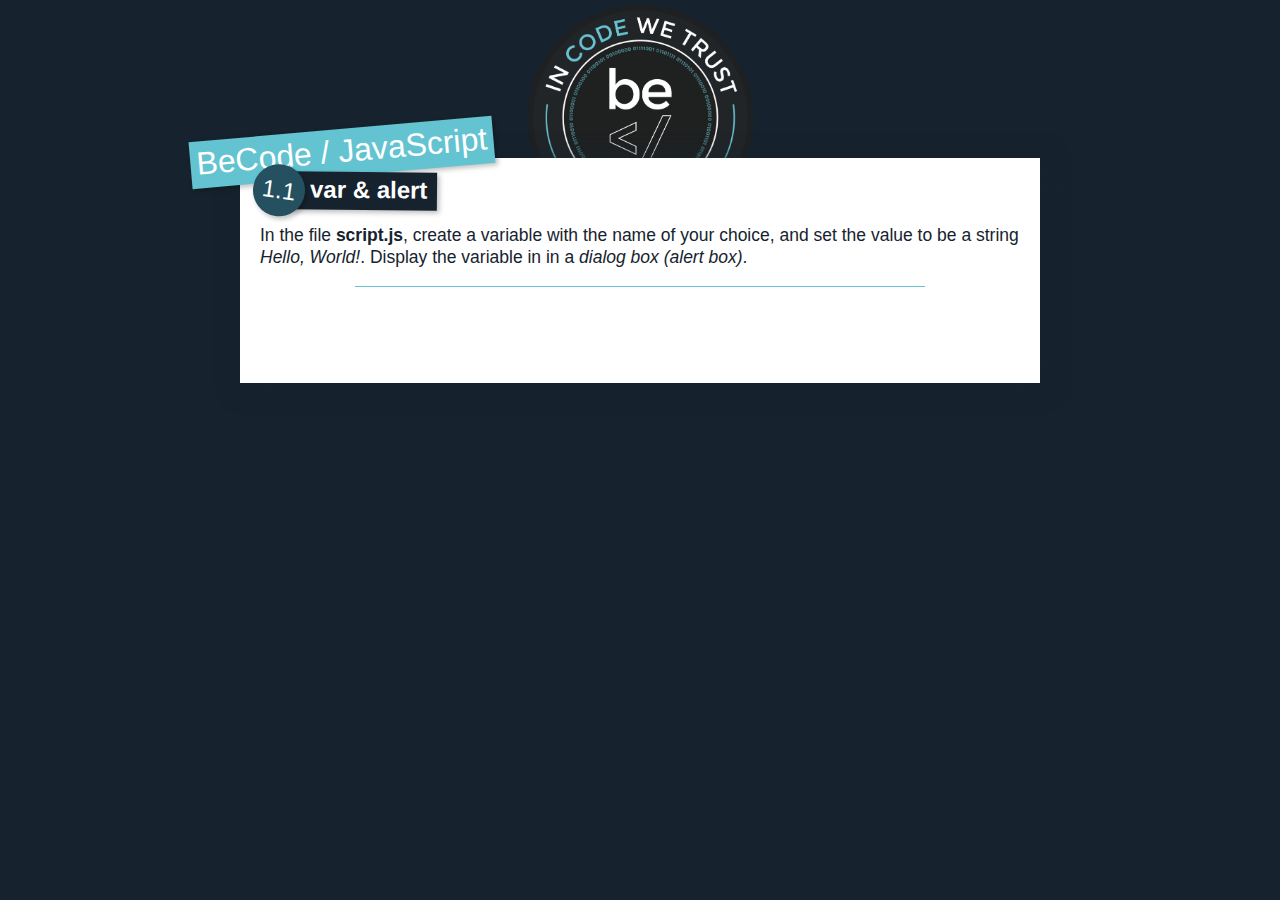
<file: index.html>
<!--
 * becode/javascript
 *
 * /01-base/01-var-alert/index.html - 1.1: var & alert
 *
 * coded by leny@BeCode
 * started at 26/10/2018
-->
<!DOCTYPE html>
<html lang="en">
<head>
    <meta charset="UTF-8"/>
    <title>BeCode/JavaScript - 1.1: var & alert</title>

    <link href="https://fonts.googleapis.com/css?family=Montserrat" rel="stylesheet"/>
    <link rel="stylesheet" href="../../_shared/css/normalize.css"/>
    <link rel="stylesheet" href="../../_shared/css/styles.css"/>
</head>
<body>
<div class="container">
    <header>
        <h1>BeCode / JavaScript</h1>
        <h2>
            <span>1.1</span>
            <strong>var & alert</strong>
        </h2>
    </header>
    <div class="content">
        <section class="explain">
            <p>In the file <strong>script.js</strong>, create a variable with the name of your choice,
                and set the value to be a string <em>Hello, World!</em>. Display the variable in
                in a <em>dialog box (alert box)</em>.</p>
        </section>
    </div>
</div>

<script src="./script.js"></script>
</body>
</html>
</file>
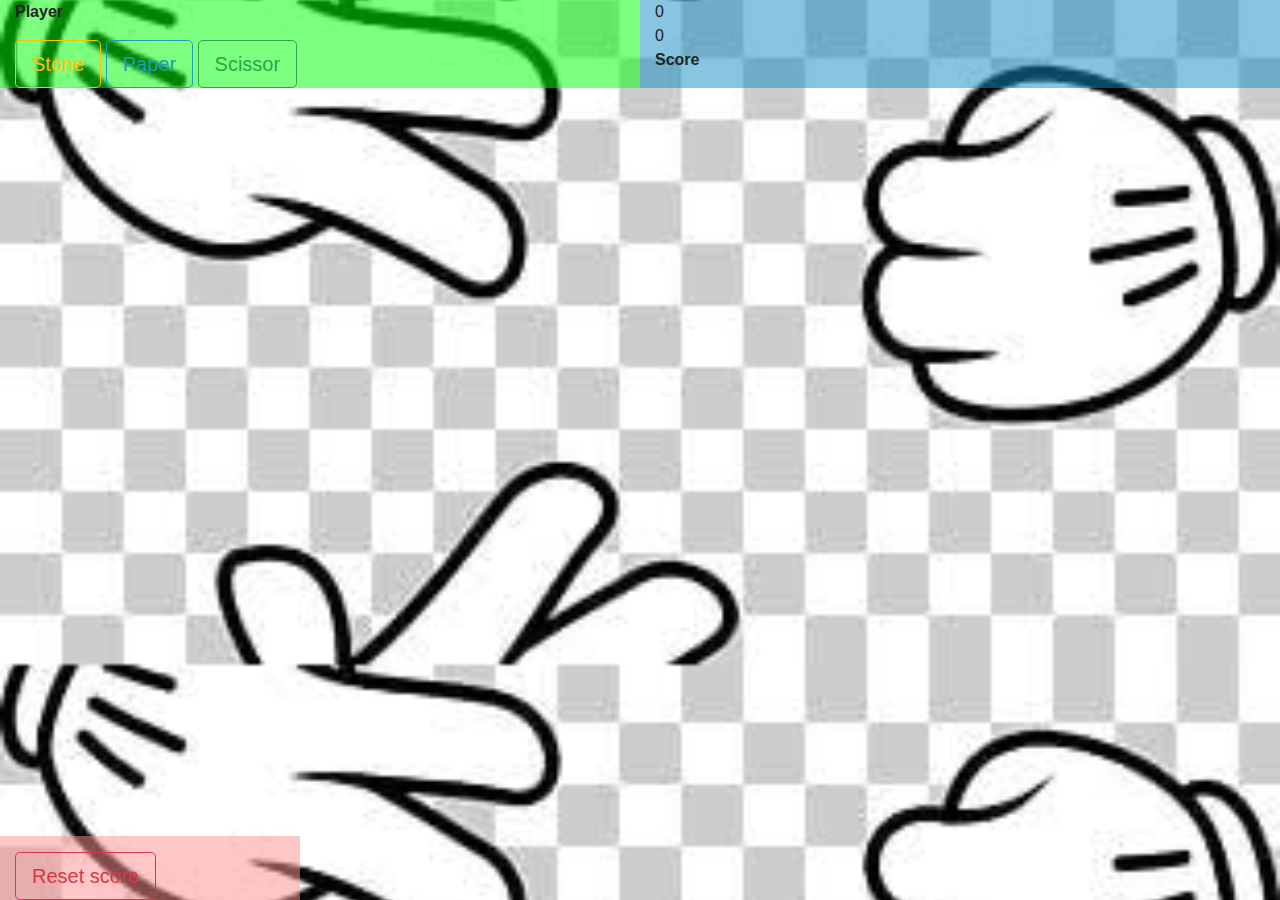
<file: rock-scissors-paper/index.html>
<!DOCTYPE html>
<html lang="en">
<head>
    <meta charset="UTF-8">
    <title>Stone, Paper, Scissor</title>
    <link rel="stylesheet" href="https://stackpath.bootstrapcdn.com/bootstrap/4.3.1/css/bootstrap.min.css"
          integrity="sha384-ggOyR0iXCbMQv3Xipma34MD+dH/1fQ784/j6cY/iJTQUOhcWr7x9JvoRxT2MZw1T" crossorigin="anonymous">
    <link href="style.css" rel="stylesheet">
</head>
<body>
<div class="container" id="playercontainer">
    <p><strong>Player</strong></p>
    <button type="button" class="btn btn-outline-warning btn-lg" id="pressstone">Stone</button>
    <button type="button" class="btn btn-outline-info btn-lg" id="presspaper">Paper</button>
    <button type="button" class="btn btn-outline-success btn-lg" id="pressscissor">Scissor</button>
</div>

<div class="container" id="scorecontainer">
    <div id="playerscore">0</div>
    <div id="computerscore">0</div>
    <p><strong>Score</strong></p>
</div>
<div class="container" id="resetcontainer">
    <p><strong></strong></p>
    <button type="button" class="btn  btn-outline-danger btn-lg" id="btnreset">Reset score</button>
</div>

<script src="https://stackpath.bootstrapcdn.com/bootstrap/4.3.1/js/bootstrap.min.js"
        integrity="sha384-JjSmVgyd0p3pXB1rRibZUAYoIIy6OrQ6VrjIEaFf/nJGzIxFDsf4x0xIM+B07jRM"
        crossorigin="anonymous"></script>
<script src="https://code.jquery.com/jquery-3.3.1.slim.min.js"
        integrity="sha384-q8i/X+965DzO0rT7abK41JStQIAqVgRVzpbzo5smXKp4YfRvH+8abtTE1Pi6jizo"
        crossorigin="anonymous"></script>
<script src="https://cdnjs.cloudflare.com/ajax/libs/popper.js/1.14.7/umd/popper.min.js"
        integrity="sha384-UO2eT0CpHqdSJQ6hJty5KVphtPhzWj9WO1clHTMGa3JDZwrnQq4sF86dIHNDz0W1"
        crossorigin="anonymous"></script>
<script src="./script.js"></script>
</body>
</html>
</file>
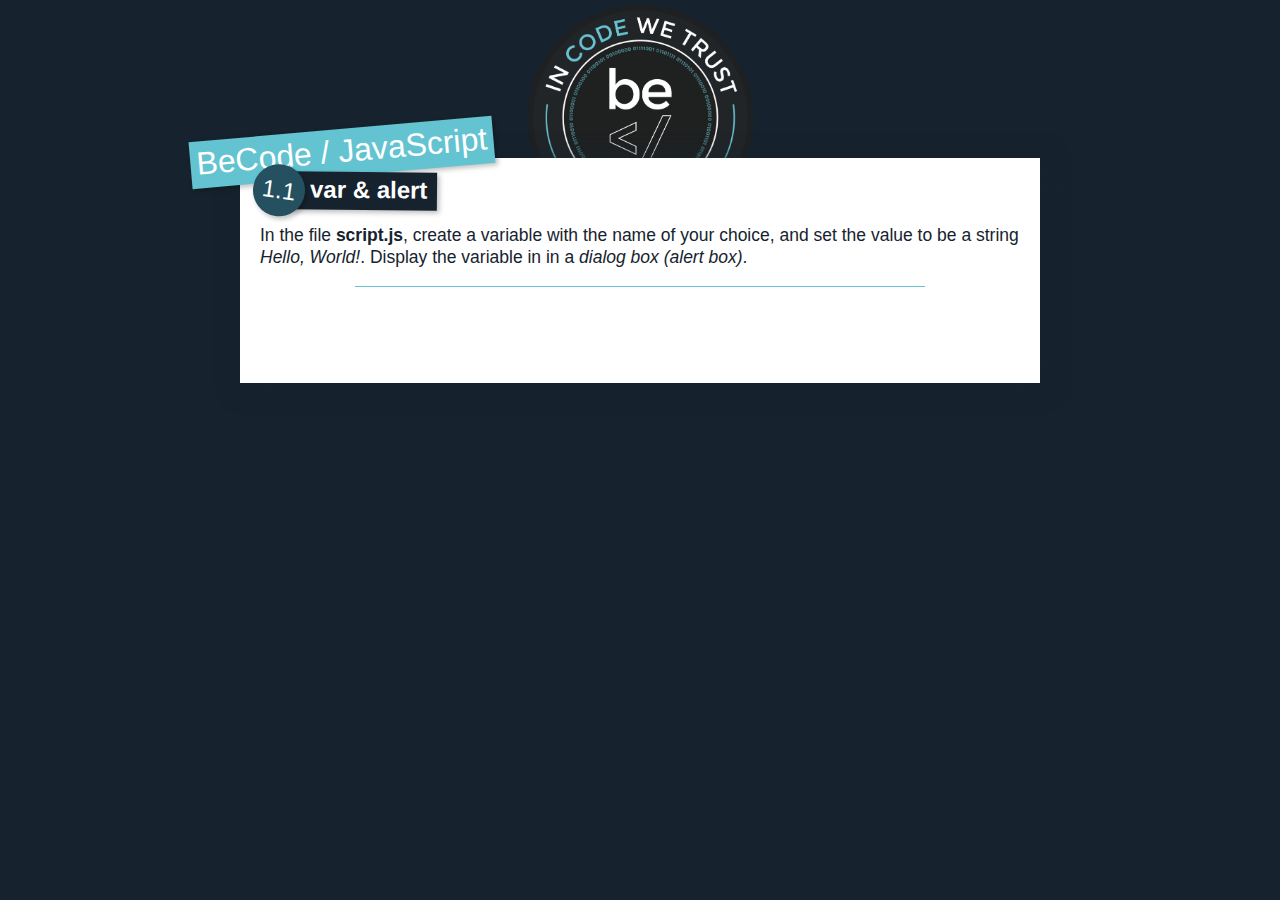
<file: 01-base/01-var-alert/index.html>
<!--
 * becode/javascript
 *
 * /01-base/01-var-alert/index.html - 1.1: var & alert
 *
 * coded by leny@BeCode
 * started at 26/10/2018
-->
<!DOCTYPE html>
<html lang="en">
    <head>
        <meta charset="UTF-8" />
        <title>BeCode/JavaScript - 1.1: var & alert</title>

        <link href="https://fonts.googleapis.com/css?family=Montserrat" rel="stylesheet" />
        <link rel="stylesheet" href="../../_shared/css/normalize.css" />
        <link rel="stylesheet" href="../../_shared/css/styles.css" />
    </head>
    <body>
        <div class="container">
            <header>
                <h1>BeCode / JavaScript</h1>
                <h2>
                    <span>1.1</span>
                    <strong>var & alert</strong>
                </h2>
            </header>
            <div class="content">
                <section class="explain">
                    <p>In the file <strong>script.js</strong>, create a variable with the name of your choice, 
                        and set the value to be a string <em>Hello, World!</em>. Display the variable in 
                        in a <em>dialog box (alert box)</em>.</p>
                </section>
            </div>
        </div>

        <script src="./script.js"></script>
    </body>
</html>
</file>
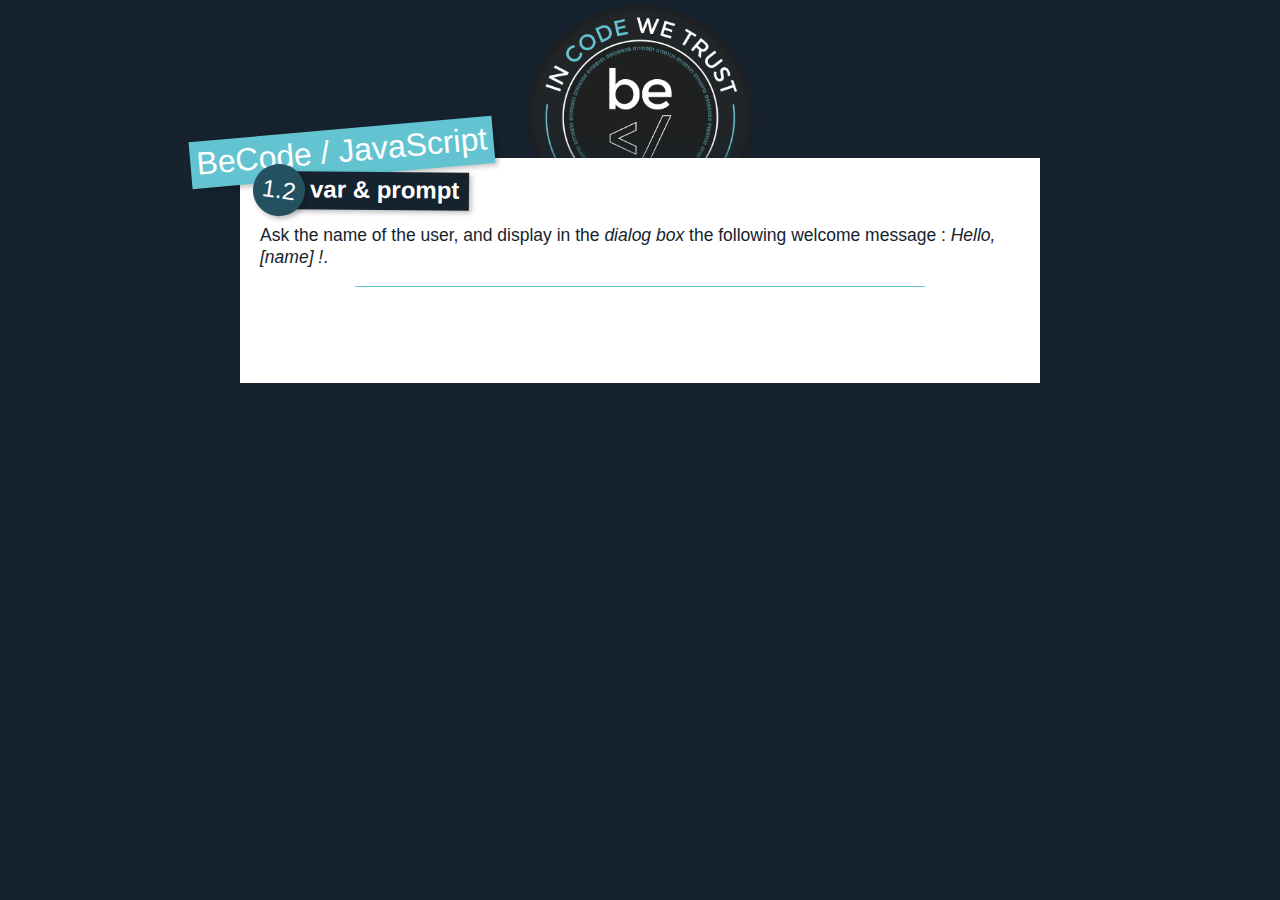
<file: 01-base/02-var-prompt/index.html>
<!--
 * becode/javascript
 *
 * /01-base/02-var-prompt/index.html - 1.2: var & prompt
 *
 * coded by leny@BeCode
 * started at 26/10/2018
-->
<!DOCTYPE html>
<html lang="en">
    <head>
        <meta charset="UTF-8" />
        <title>BeCode/JavaScript - 1.2: var & prompt</title>

        <link href="https://fonts.googleapis.com/css?family=Montserrat" rel="stylesheet" />
        <link rel="stylesheet" href="../../_shared/css/normalize.css" />
        <link rel="stylesheet" href="../../_shared/css/styles.css" />
    </head>
    <body>
        <div class="container">
            <header>
                <h1>BeCode / JavaScript</h1>
                <h2>
                    <span>1.2</span>
                    <strong>var & prompt</strong>
                </h2>
            </header>
            <div class="content">
                <section class="explain">
                    <p>Ask the name of the user, and display in the  <em>dialog box</em> the following welcome message : <em>Hello, [name] !</em>.</p>
                </section>
            </div>
        </div>

        <script src="./script.js"></script>
    </body>
</html>
</file>
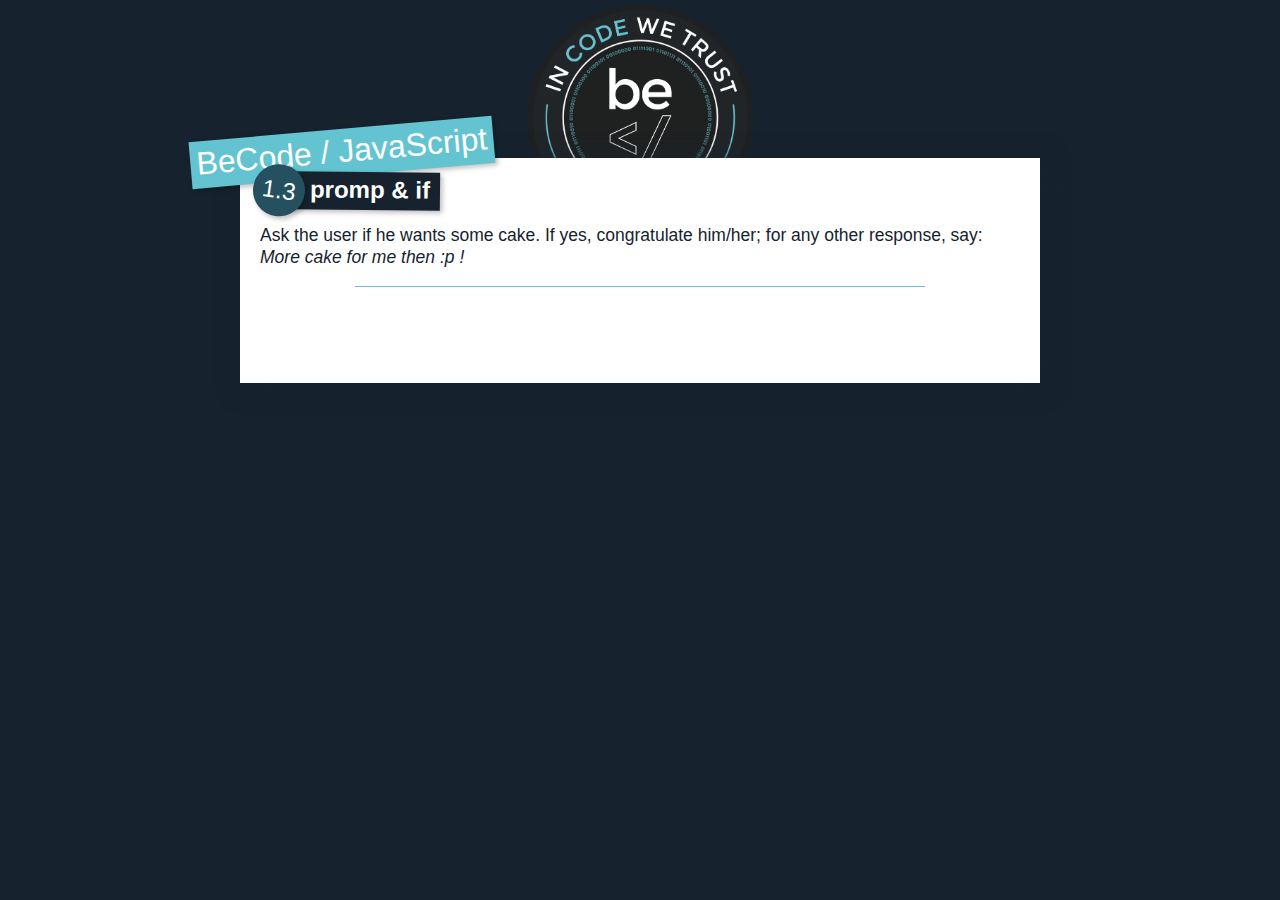
<file: 01-base/03-prompt-if/index.html>
<!--
 * becode/javascript
 *
 * /01-base/03-prompt-if/index.html - 1.3: promp & if
 *
 * coded by leny@BeCode
 * started at 26/10/2018
-->
<!DOCTYPE html>
<html lang="en">
    <head>
        <meta charset="UTF-8" />
        <title>BeCode/JavaScript - 1.3: promp & if</title>

        <link href="https://fonts.googleapis.com/css?family=Montserrat" rel="stylesheet" />
        <link rel="stylesheet" href="../../_shared/css/normalize.css" />
        <link rel="stylesheet" href="../../_shared/css/styles.css" />
    </head>
    <body>
        <div class="container">
            <header>
                <h1>BeCode / JavaScript</h1>
                <h2>
                    <span>1.3</span>
                    <strong>promp & if</strong>
                </h2>
            </header>
            <div class="content">
                <section class="explain">
                    <p>Ask the user if he wants some cake. If yes, congratulate him/her; for any other response, say:
                        <em>More cake for me then :p !</em></p>
                </section>
            </div>
        </div>

        <script src="./script.js"></script>
    </body>
</html>
</file>
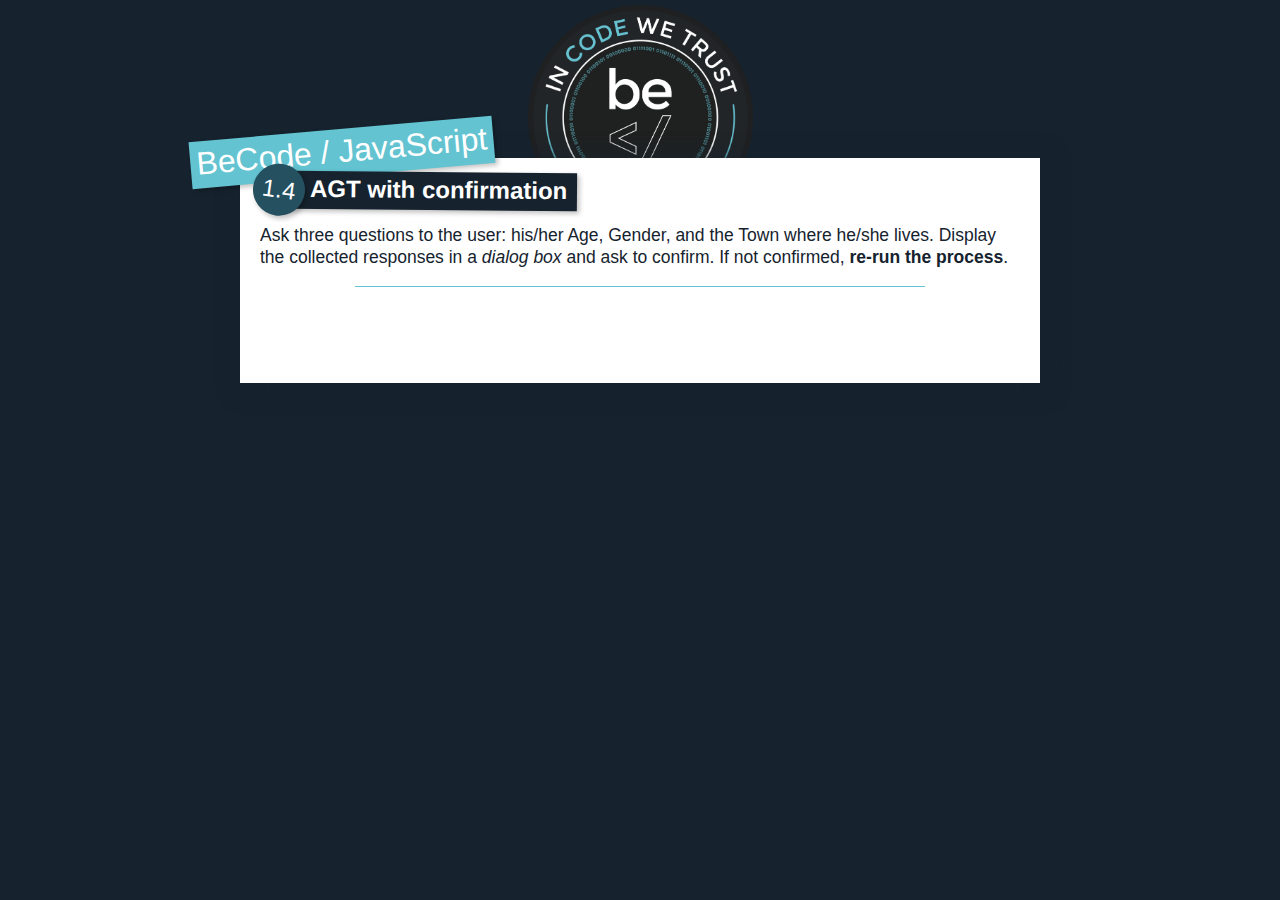
<file: 01-base/04-asv-confirm/index.html>
<!--
 * becode/javascript
 *
 * /01-base/04-asv-confirm/index.html - 1.4: ASV avec confirmation
 *
 * coded by leny@BeCode
 * started at 26/10/2018
-->
<!DOCTYPE html>
<html lang="en">
    <head>
        <meta charset="UTF-8" />
        <title>BeCode/JavaScript - 1.4: AGT with confirmation</title>

        <link href="https://fonts.googleapis.com/css?family=Montserrat" rel="stylesheet" />
        <link rel="stylesheet" href="../../_shared/css/normalize.css" />
        <link rel="stylesheet" href="../../_shared/css/styles.css" />
    </head>
    <body>
        <div class="container">
            <header>
                <h1>BeCode / JavaScript</h1>
                <h2>
                    <span>1.4</span>
                    <strong>AGT with confirmation</strong>
                </h2>
            </header>
            <div class="content">
                <section class="explain">
                    <p>Ask three questions to the user: his/her Age, Gender, and the Town where he/she lives. 
                        Display the collected responses in a <em>dialog box</em> and ask to confirm. 
                        If not confirmed, <strong>re-run the process</strong>.</p>
                </section>
            </div>
        </div>

        <script src="./script.js"></script>
    </body>
</html>
</file>
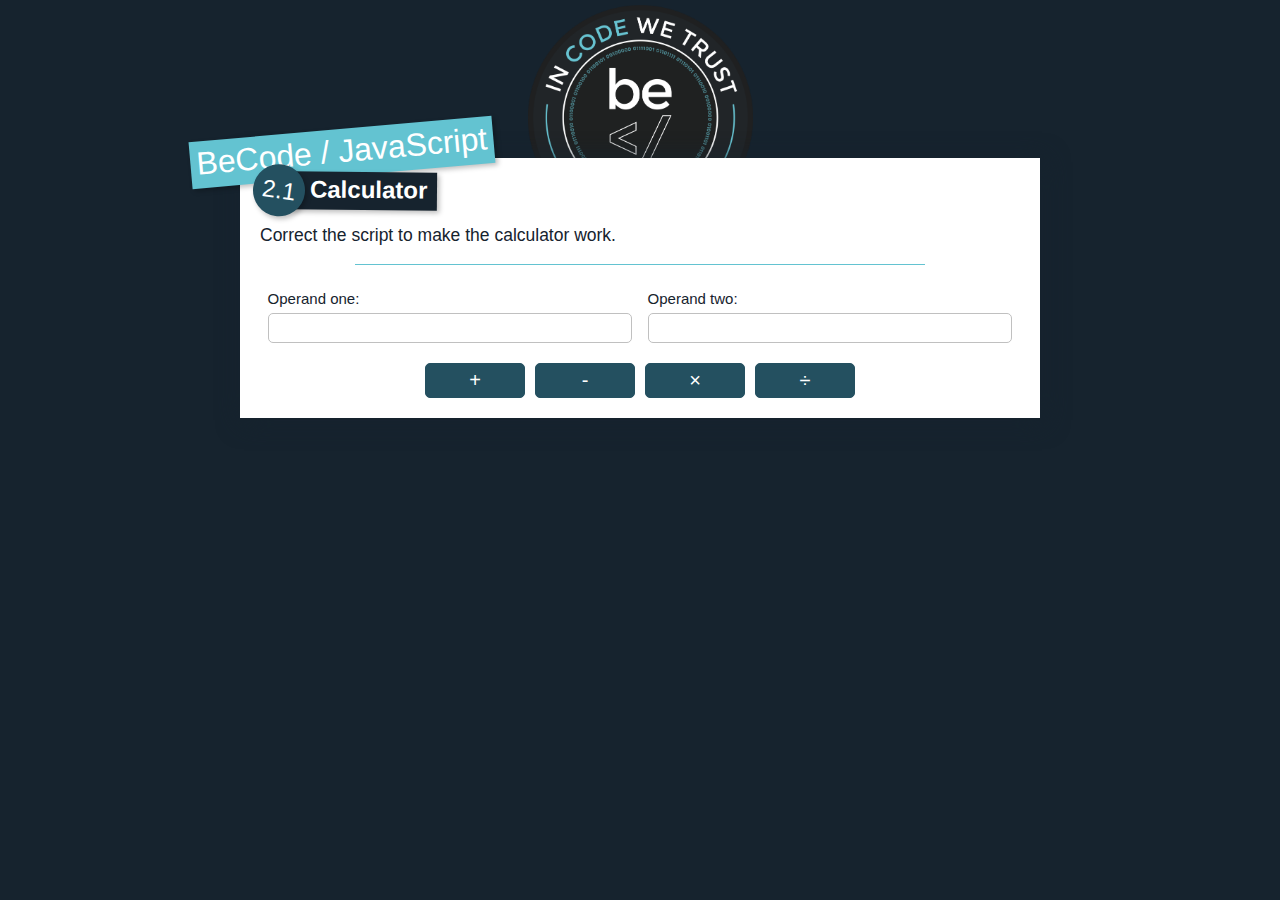
<file: 02-maths/01-calculator-one/index.html>
<!--
 * becode/javascript
 *
 * /02-maths/01-calculator-one/index.html - 2.1: calculatrice
 *
 * coded by leny@BeCode
 * started at 26/10/2018
-->
<!DOCTYPE html>
<html lang="en">
    <head>
        <meta charset="UTF-8" />
        <title>BeCode/JavaScript - 2.1: calculator</title>

        <link href="https://fonts.googleapis.com/css?family=Montserrat" rel="stylesheet" />
        <link rel="stylesheet" href="../../_shared/css/normalize.css" />
        <link rel="stylesheet" href="../../_shared/css/styles.css" />
    </head>
    <body>
        <div class="container">
            <header>
                <h1>BeCode / JavaScript</h1>
                <h2>
                    <span>2.1</span>
                    <strong>Calculator</strong>
                </h2>
            </header>
            <div class="content">
                <section class="explain">
                    <p>Correct the script to make the calculator work.</p>
                </section>
                <section class="material">
                    <form action="#" method="post">
                        <div class="field">
                            <label for="op-one">Operand one:</label>
                            <input type="text" name="op-one" id="op-one" />
                        </div>
                        <div class="field">
                            <label for="op-two">Operand two:</label>
                            <input type="text" name="op-two" id="op-two" />
                        </div>
                        <div class="actions">
                            <button type="button" id="addition">+</button>
                            <button type="button" id="substraction">-</button>
                            <button type="button" id="multiplication">×</button>
                            <button type="button" id="division">÷</button>
                        </div>
                    </form>
                </section>
            </div>
        </div>

        <script src="./script.js"></script>
    </body>
</html>
</file>
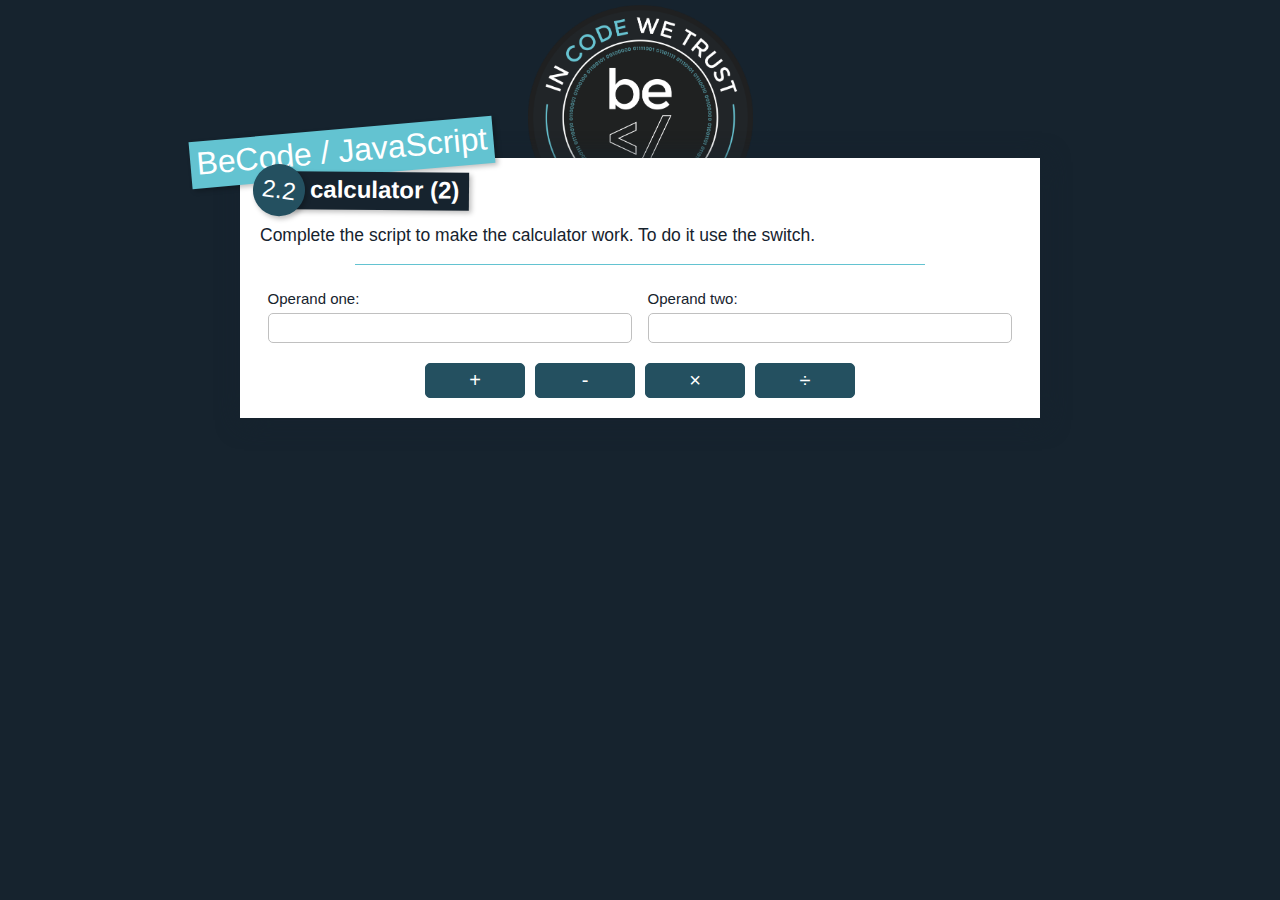
<file: 02-maths/02-calculator-two/index.html>
<!--
 * becode/javascript
 *
 * /02-maths/02-calculator-two/index.html - 2.2: calculatrice (2)
 *
 * coded by leny@BeCode
 * started at 26/10/2018
-->
<!DOCTYPE html>
<html lang="en">
    <head>
        <meta charset="UTF-8" />
        <title>BeCode/JavaScript - 2.2: calculator (2)</title>

        <link href="https://fonts.googleapis.com/css?family=Montserrat" rel="stylesheet" />
        <link rel="stylesheet" href="../../_shared/css/normalize.css" />
        <link rel="stylesheet" href="../../_shared/css/styles.css" />
    </head>
    <body>
        <div class="container">
            <header>
                <h1>BeCode / JavaScript</h1>
                <h2>
                    <span>2.2</span>
                    <strong>calculator (2)</strong>
                </h2>
            </header>
            <div class="content">
                <section class="explain">
                    <p>Complete the script to make the calculator work. To do it use the switch.</p>
                </section>
                <section class="material">
                    <form action="#" method="post">
                        <div class="field">
                            <label for="op-one">Operand one:</label>
                            <input type="text" name="op-one" id="op-one" />
                        </div>
                        <div class="field">
                            <label for="op-two">Operand two:</label>
                            <input type="text" name="op-two" id="op-two" />
                        </div>
                        <div class="actions">
                            <button type="button" class="operator" id="addition">+</button>
                            <button type="button" class="operator" id="substraction">-</button>
                            <button type="button" class="operator" id="multiplication">×</button>
                            <button type="button" class="operator" id="division">÷</button>
                        </div>
                    </form>
                </section>
            </div>
        </div>

        <script src="./script-copy.js"></script>
    </body>
</html>
</file>
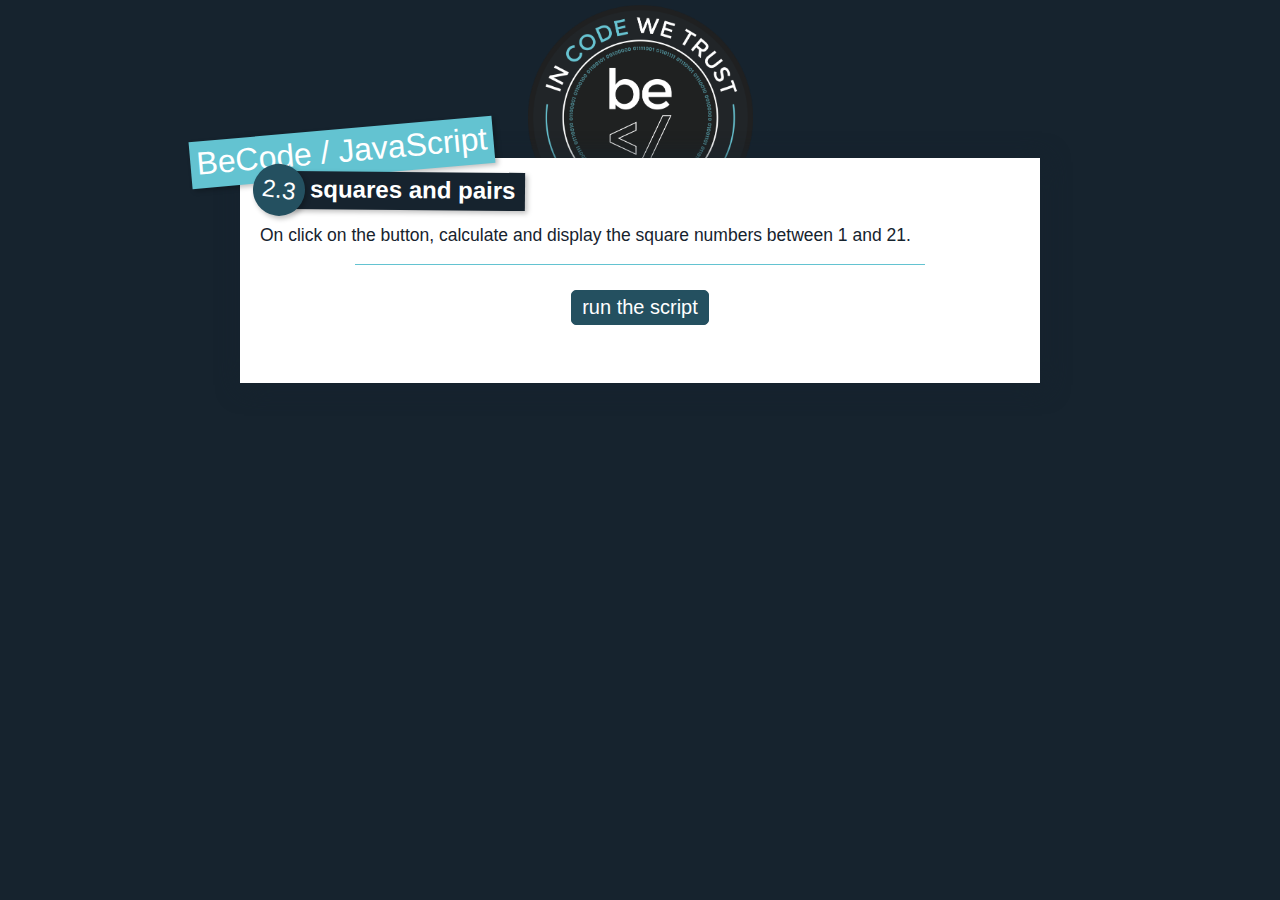
<file: 02-maths/03-even-square/index.html>
<!--
 * becode/javascript
 *
 * /02-maths/03-even-square/index.html - 2.3: carrés des pairs
 *
 * coded by leny@BeCode
 * started at 26/10/2018
-->
<!DOCTYPE html>
<html lang="en">
    <head>
        <meta charset="UTF-8" />
        <title>BeCode/JavaScript - 2.3: square and pairs</title>

        <link href="https://fonts.googleapis.com/css?family=Montserrat" rel="stylesheet" />
        <link rel="stylesheet" href="../../_shared/css/normalize.css" />
        <link rel="stylesheet" href="../../_shared/css/styles.css" />
    </head>
    <body>
        <div class="container">
            <header>
                <h1>BeCode / JavaScript</h1>
                <h2>
                    <span>2.3</span>
                    <strong>squares and pairs</strong>
                </h2>
            </header>
            <div class="content">
                <section class="explain">
                    <p>On click on the button, calculate and display the square numbers between 1 and 21.</p>
                </section>
                <section class="material">
                    <div class="actions">
                        <button type="button" id="run">run the script</button>
                    </div>
                </section>
            </div>
        </div>

        <script src="./script.js"></script>
    </body>
</html>
</file>
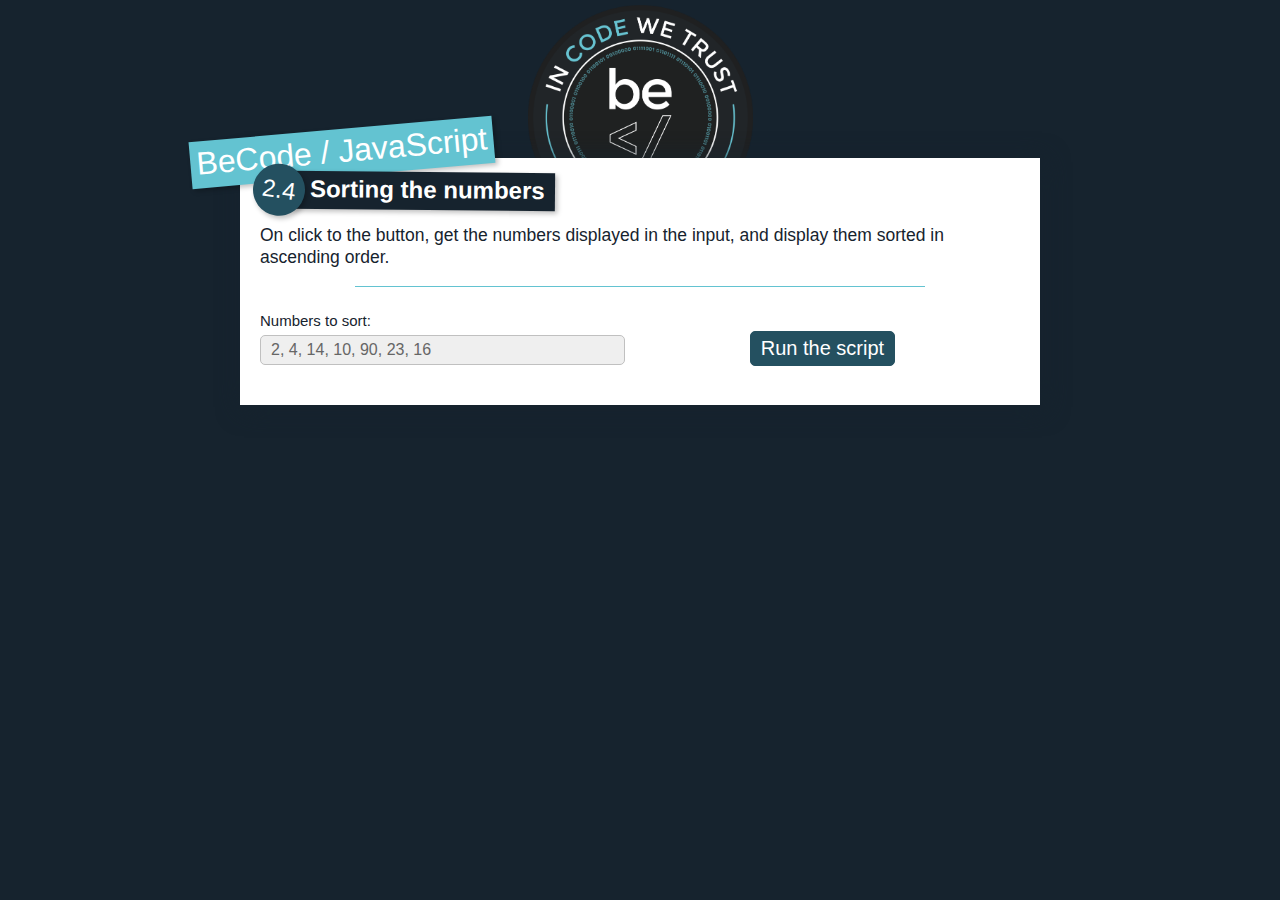
<file: 02-maths/04-sort-numbers/index.html>
<!--
 * becode/javascript
 *
 * /02-maths/04-sort-numbers/index.html - 2.4: classer des nombres
 *
 * coded by leny@BeCode
 * started at 26/10/2018
-->
<!DOCTYPE html>
<html lang="en">
    <head>
        <meta charset="UTF-8" />
        <title>BeCode/JavaScript - 2.4: Sorting the numbers</title>

        <link href="https://fonts.googleapis.com/css?family=Montserrat" rel="stylesheet" />
        <link rel="stylesheet" href="../../_shared/css/normalize.css" />
        <link rel="stylesheet" href="../../_shared/css/styles.css" />
    </head>
    <body>
        <div class="container">
            <header>
                <h1>BeCode / JavaScript</h1>
                <h2>
                    <span>2.4</span>
                    <strong>Sorting the numbers</strong>
                </h2>
            </header>
            <div class="content">
                <section class="explain">
                    <p>On click to the button, get the numbers displayed in the input, and display them sorted in ascending order.</p>
                </section>
                <section class="material">
                    <form action="#" method="post">
                        <div class="field">
                            <label for="numbers">Numbers to sort:</label>
                            <input type="text" name="numbers" id="numbers" readonly value="2, 4, 14, 10, 90, 23, 16" />
                        </div>
                        <div class="actions">
                            <button type="button" id="run">Run the script</button>
                        </div>
                    </form>
                </section>
            </div>
        </div>

        <script src="./script.js"></script>
    </body>
</html>
</file>
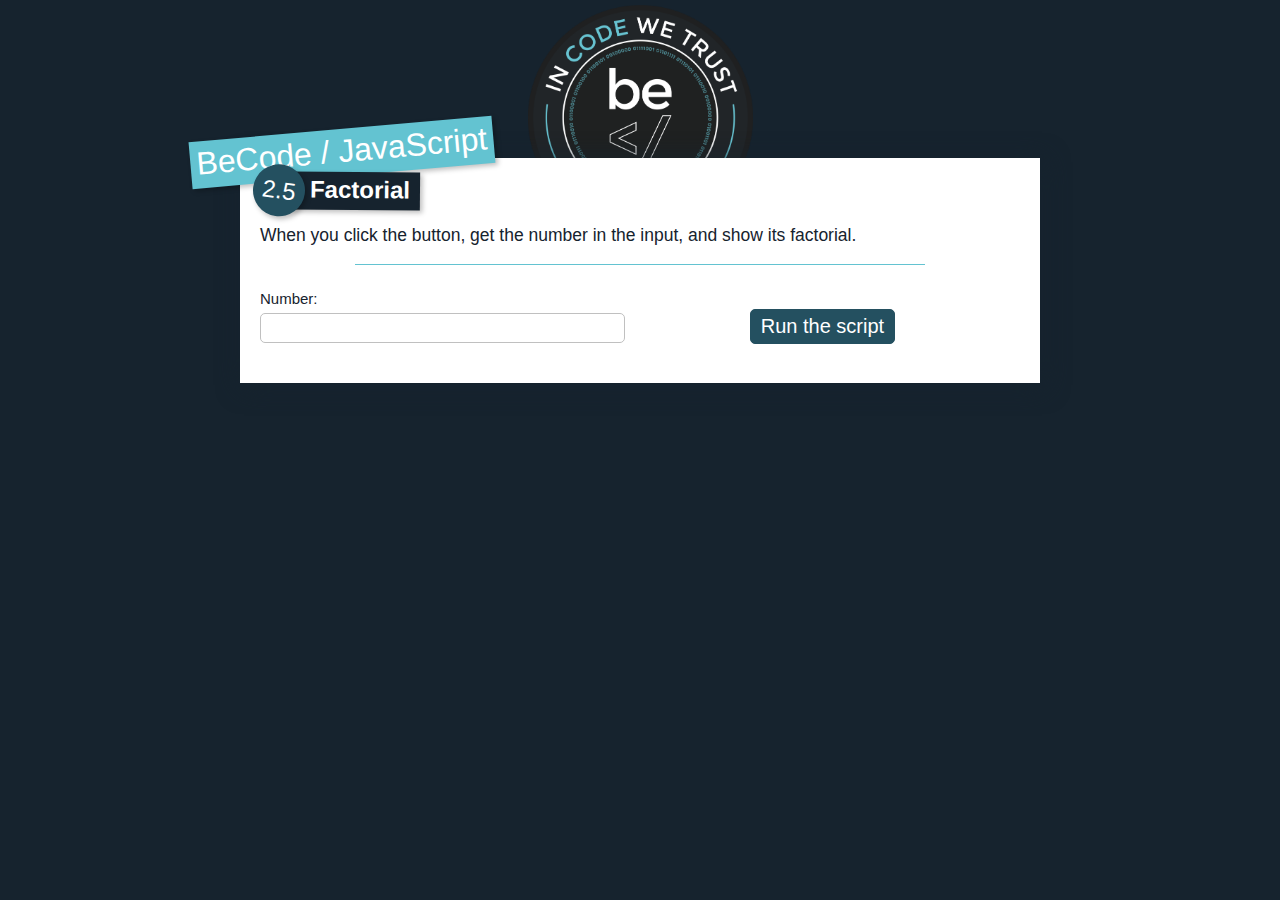
<file: 02-maths/05-factorial/index.html>
<!--
 * becode/javascript
 *
 * /02-maths/05-factorial/index.html - 2.5: Factorielle
 *
 * coded by leny@BeCode
 * started at 26/10/2018
-->
<!DOCTYPE html>
<html lang="en">
    <head>
        <meta charset="UTF-8" />
        <title>BeCode/JavaScript - 2.5: Factorial</title>

        <link href="https://fonts.googleapis.com/css?family=Montserrat" rel="stylesheet" />
        <link rel="stylesheet" href="../../_shared/css/normalize.css" />
        <link rel="stylesheet" href="../../_shared/css/styles.css" />
    </head>
    <body>
        <div class="container">
            <header>
                <h1>BeCode / JavaScript</h1>
                <h2>
                    <span>2.5</span>
                    <strong>Factorial</strong>
                </h2>
            </header>
            <div class="content">
                <section class="explain">
                    <p>When you click the button, get the number in the input, and show its factorial.</p>
                </section>
                <section class="material">
                    <form action="#" method="post">
                        <div class="field">
                            <label for="number">Number:</label>
                            <input type="text" name="number" id="number" />
                        </div>
                        <div class="actions">
                            <button type="button" id="run">Run the script</button>
                        </div>
                    </form>
                </section>
            </div>
        </div>

        <script src="./script.js"></script>
    </body>
</html>
</file>
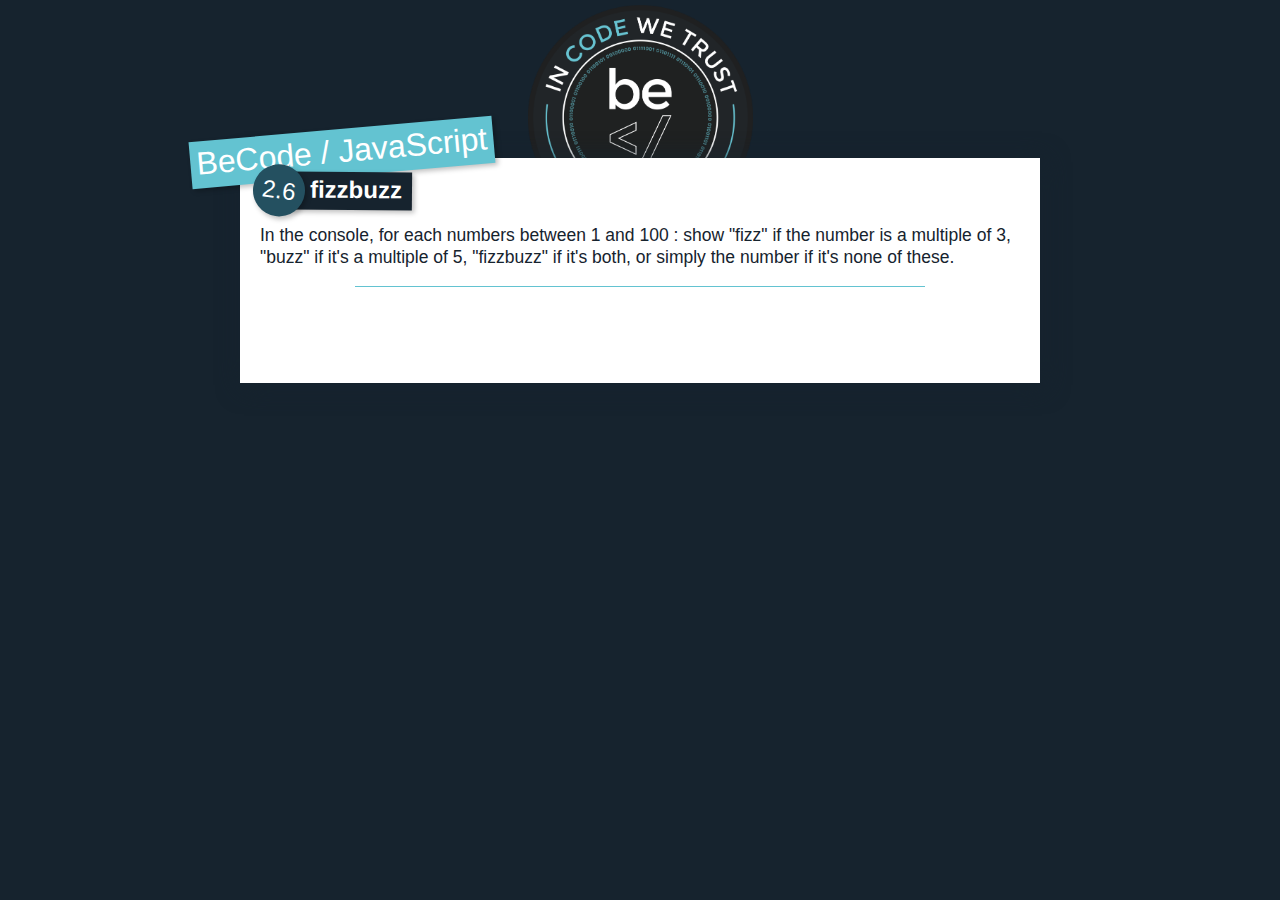
<file: 02-maths/06-fizzbuzz/index.html>
<!--
 * becode/javascript
 *
 * /02-maths/06-fizzbuzz/index.html - 2.6: fizzbuzz
 *
 * coded by leny@BeCode
 * started at 26/10/2018
-->
<!DOCTYPE html>
<html lang="en">
    <head>
        <meta charset="UTF-8" />
        <title>BeCode/JavaScript - 2.6: fizzbuzz</title>

        <link href="https://fonts.googleapis.com/css?family=Montserrat" rel="stylesheet" />
        <link rel="stylesheet" href="../../_shared/css/normalize.css" />
        <link rel="stylesheet" href="../../_shared/css/styles.css" />
    </head>
    <body>
        <div class="container">
            <header>
                <h1>BeCode / JavaScript</h1>
                <h2>
                    <span>2.6</span>
                    <strong>fizzbuzz</strong>
                </h2>
            </header>
            <div class="content">
                <section class="explain">
                    <p>In the console, for each numbers between 1 and 100 : show "fizz" if the number is a multiple of 3, 
                        "buzz" if it's a multiple of 5, "fizzbuzz" if it's both, or simply the number if it's none of these.
                    </p>
                </section>
            </div>
        </div>

        <script src="./script.js"></script>
    </body>
</html>
</file>
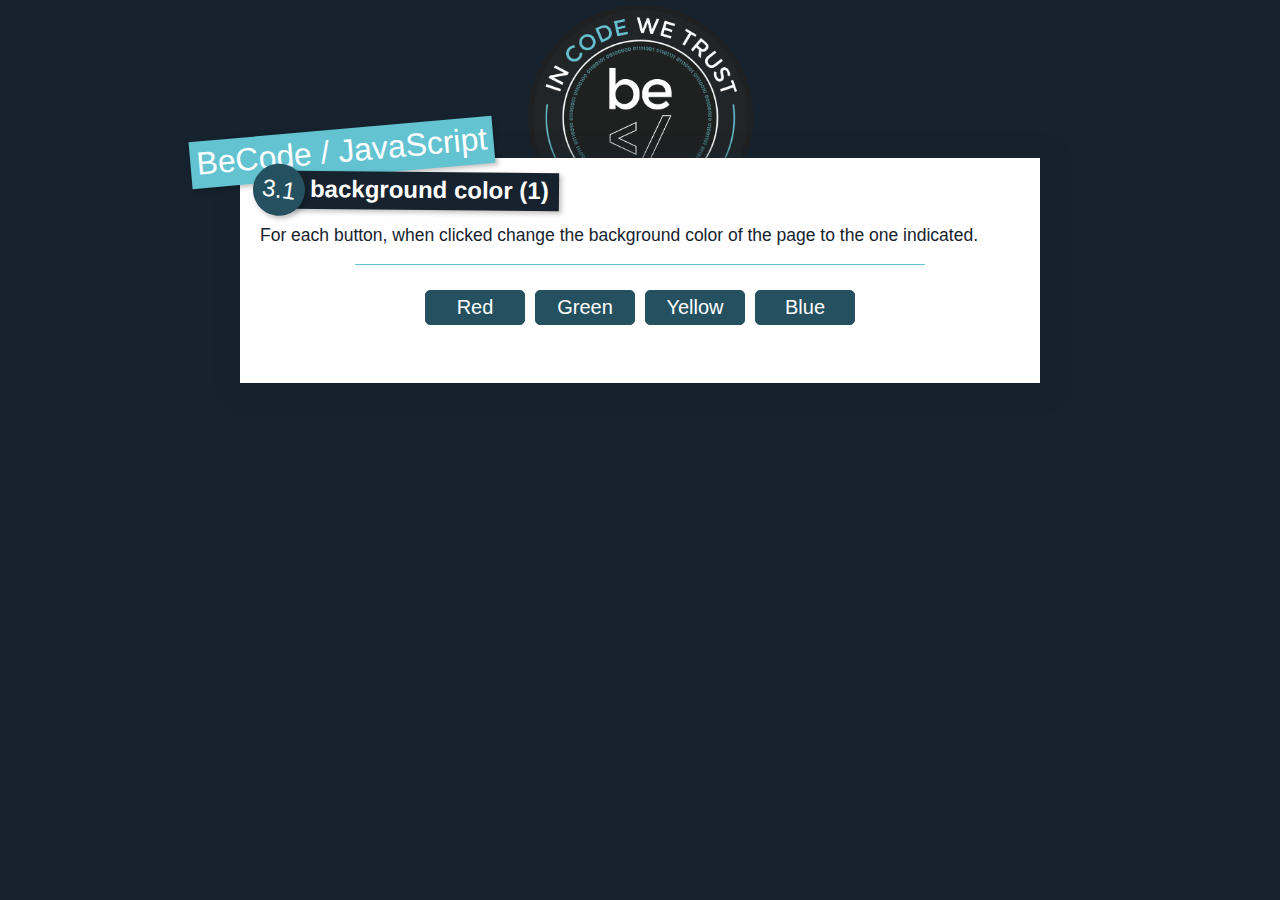
<file: 03-colors/01-change-bcg-one/index.html>
<!--
 * becode/javascript
 *
 * /03-colors/01-change-bcg-one/index.html - 3.1: couleur de fond (1)
 *
 * coded by leny@BeCode
 * started at 26/10/2018
-->
<!DOCTYPE html>
<html lang="en">
    <head>
        <meta charset="UTF-8" />
        <title>BeCode/JavaScript - 3.1: Background color (1)</title>

        <link href="https://fonts.googleapis.com/css?family=Montserrat" rel="stylesheet" />
        <link rel="stylesheet" href="../../_shared/css/normalize.css" />
        <link rel="stylesheet" href="../../_shared/css/styles.css" />
    </head>
    <body>
        <div class="container">
            <header>
                <h1>BeCode / JavaScript</h1>
                <h2>
                    <span>3.1</span>
                    <strong>background color (1)</strong>
                </h2>
            </header>
            <div class="content">
                <section class="explain">
                    <p>For each button, when clicked change the background color of the page to the one indicated.</p>
                </section>
                <section class="material">
                    <div class="actions">
                        <button type="button" id="red">Red</button>
                        <button type="button" id="green">Green</button>
                        <button type="button" id="yellow">Yellow</button>
                        <button type="button" id="blue">Blue</button>
                    </div>
                </section>
            </div>
        </div>

        <script src="./script.js"></script>
    </body>
</html>
</file>
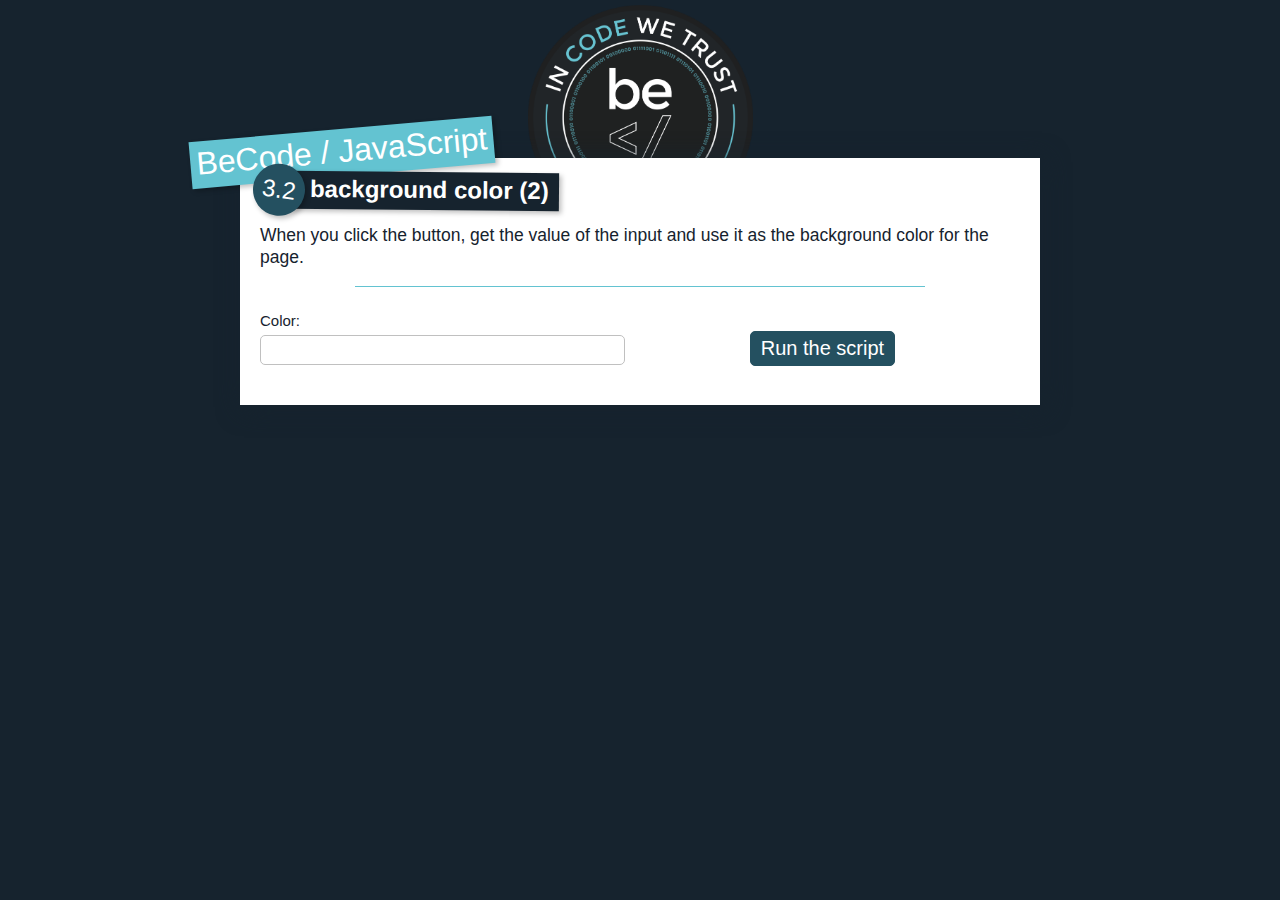
<file: 03-colors/02-change-bcg-two/index.html>
<!--
 * becode/javascript
 *
 * /03-colors/02-change-bcg-two/index.html - 3.2: couleur de fond (2)
 *
 * coded by leny@BeCode
 * started at 26/10/2018
-->
<!DOCTYPE html>
<html lang="en">
    <head>
        <meta charset="UTF-8" />
        <title>BeCode/JavaScript - 3.2: background color (2)</title>

        <link href="https://fonts.googleapis.com/css?family=Montserrat" rel="stylesheet" />
        <link rel="stylesheet" href="../../_shared/css/normalize.css" />
        <link rel="stylesheet" href="../../_shared/css/styles.css" />
    </head>
    <body>
        <div class="container">
            <header>
                <h1>BeCode / JavaScript</h1>
                <h2>
                    <span>3.2</span>
                    <strong>background color (2)</strong>
                </h2>
            </header>
            <div class="content">
                <section class="explain">
                    <p>When you click the button, get the value of the input and use it as the background color for the page.</p>
                </section>
                <section class="material">
                    <form action="#" method="post">
                        <div class="field">
                            <label for="color">Color:</label>
                            <input type="text" name="color" id="color" />
                        </div>
                        <div class="actions">
                            <button type="button" id="run">Run the script</button>
                        </div>
                    </form>
                </section>
            </div>
        </div>

        <script src="./script.js"></script>
    </body>
</html>
</file>
<file: _shared/css/styles.css>
/* becode/javascript
 *
 * /_shared/css/styles.css - Shared styles for javascript exercices
 *
 * coded by leny@BeCode
 * started at 26/10/2018
 */

:root {
    --main-blue: #16232E;
    --light-blue: #63C3D1;
    --alt-blue: #245060;
}

html {
    height: 100%;
    background: var(--main-blue) url(../img/becode-seal.png) top .5rem center no-repeat;
    background-size: auto 25vh;
    font-family: -apple-system, BlinkMacSystemFont, "Segoe UI", Helvetica, Arial, sans-serif, "Apple Color Emoji", "Segoe UI Emoji", "Segoe UI Symbol";
    font-size: 62.5%;
    color: var(--main-blue);
    box-sizing: border-box;
}

*, *:before, *:after {
    box-sizing: inherit;
}

body {
    height: 100%;
    padding-top: 17.5vh;
}

.container {
    position: relative;
    width: 66%;
    max-width: 80rem;
    margin: 0 auto;
}

header h1 {
    position: absolute;
    top: -5rem;
    left: -5rem;
    padding: .4rem .6rem .6rem;
    background: var(--light-blue);
    font: normal 3.2rem "Monserrat", sans-serif;
    color: white;
    transform: rotate(-5deg);
    box-shadow: .25rem .25rem .5rem rgba(0, 0, 0, .25);
}

header h2 {
    position: absolute;
    top: -.5rem;
    left: 5rem;
    padding: .4rem 1rem .6rem 2rem;
    background: var(--main-blue);
    font: normal 2.4rem "Monserrat", sans-serif;
    color: white;
    transform: rotate(.5deg);
    box-shadow: .25rem .25rem .5rem rgba(0, 0, 0, .25);
}

header h2 span {
    display: block;
    position: absolute;
    top: -0.75rem;
    left: -3.75rem;
    width: 5.2rem;
    height: 5.2rem;
    background: var(--alt-blue);
    border-radius: 100%;
    box-shadow: .25rem .25rem .5rem rgba(0, 0, 0, .25);
    line-height: 5.2rem;
    text-align: center;
    transform: rotate(7.5deg);
}

.content {
    min-height: 25vh;
    background: white;
    box-shadow: .25rem .25rem 2.5rem var(--main-blue);
    padding: 5rem 2rem 2rem;
}

section.explain {
    font-size: 1.75rem;
    line-height: 1.25;
}

section.explain::after {
    content: "";
    display: block;
    width: 75%;
    height: 1px;
    margin: 0 auto 2.5rem;
    background: var(--light-blue);
}

form {
    display: flex;
    justify-content: space-between;
    flex-wrap: wrap;
}

.field {
    position: relative;
    flex: 0 0 48%;
    margin: 0 auto 2rem;
}

.field.dob {
    flex: 0 0 30%;
    margin: 0 auto 4rem;
}

.field label {
    display: block;
    margin: 0 auto .5rem;
    font-size: 1.5rem;
}

.field input, .field select {
    display: block;
    width: 100%;
    padding: .5rem 1rem;
    border: .1rem solid silver;
    border-radius: .5rem;
    font-size: 1.6rem;
}

.field select {
    height: 100%;
}

.field input[readonly] {
    background: #efefef;
    color: #666;
}

.field.with-indicator input {
    padding-right: 6rem;
}

.field.with-indicator .indicator {
    position: absolute;
    right: 1rem;
    bottom: .7rem;
    font-size: 1.4rem;
    color: var(--light-blue);
}

.field.slot {
    flex: 0 0 23%;
}

.actions {
    display: flex;
    justify-content: center;
    align-items: center;
    flex: 1;
}

.actions button, .field.slot button {
    display: block;
    min-width: 10rem;
    margin: 0 .5rem;
    padding: .5rem 1rem;
    border: .1rem solid var(--alt-blue);
    border-radius: .5rem;
    background: var(--alt-blue);
    font-size: 2rem;
    color: white;
    cursor: pointer;
    transition: color .1s ease-in-out, background-color .1s ease-in-out, border-color .25s ease-in-out;
}

.actions button:hover, .field.slot button:hover {
    color: var(--main-blue);
    background-color: white;
    border-color: var(--main-blue);
}

.field.slot input {
    text-align: center;
}

.field.slot button {
    width: 100%;
    margin: .5rem auto;
}

#target, .target {
    margin: 0 auto 2rem;
    font-size: 2rem;
    text-align: center;
}

figure {
    height: 33vh;
}

figure img {
    display: block;
    max-width: 100%;
    max-height: 100%;
}

table {
    width: 100%;
    border: .1rem solid var(--light-blue);
    border-collapse: collapse;
}

table tr td {
    margin: 0 auto 2rem;
    padding: .5rem;
    border: .1rem solid var(--light-blue);
    font-size: 1.5rem;
    text-align: center;
}

dl dt {
    float: left;
    margin-right: .5rem;
    font-size: 1.6rem;
    color: var(--alt-blue);
}

dl dd {
    margin: 0 auto 1rem;
    font-size: 1.6rem;
}

input.error {
    border-color: red;
}
</file>
<file: rock-scissors-paper/style.css>
/*#bg {
    height: 100%;
    width: auto;
}*/
body {
    background-image: url("resources/images.jpeg");
    height: 100%;
    background-size: cover;
}

#btncomputer {
    width: 500px;
}

#playercontainer {
    background-color: #00FF0080;
    width: 50%;
    position: absolute;
    left: 0px;

}

#resetcontainer {
    background-color: #FF909080;
    width: 300px;
    position: absolute;
    bottom: 0px;

}

#scorecontainer {
    background-color: #0F8BC480;
    width: 50%;
    position: absolute;
    right: 0px;
}
</file>
